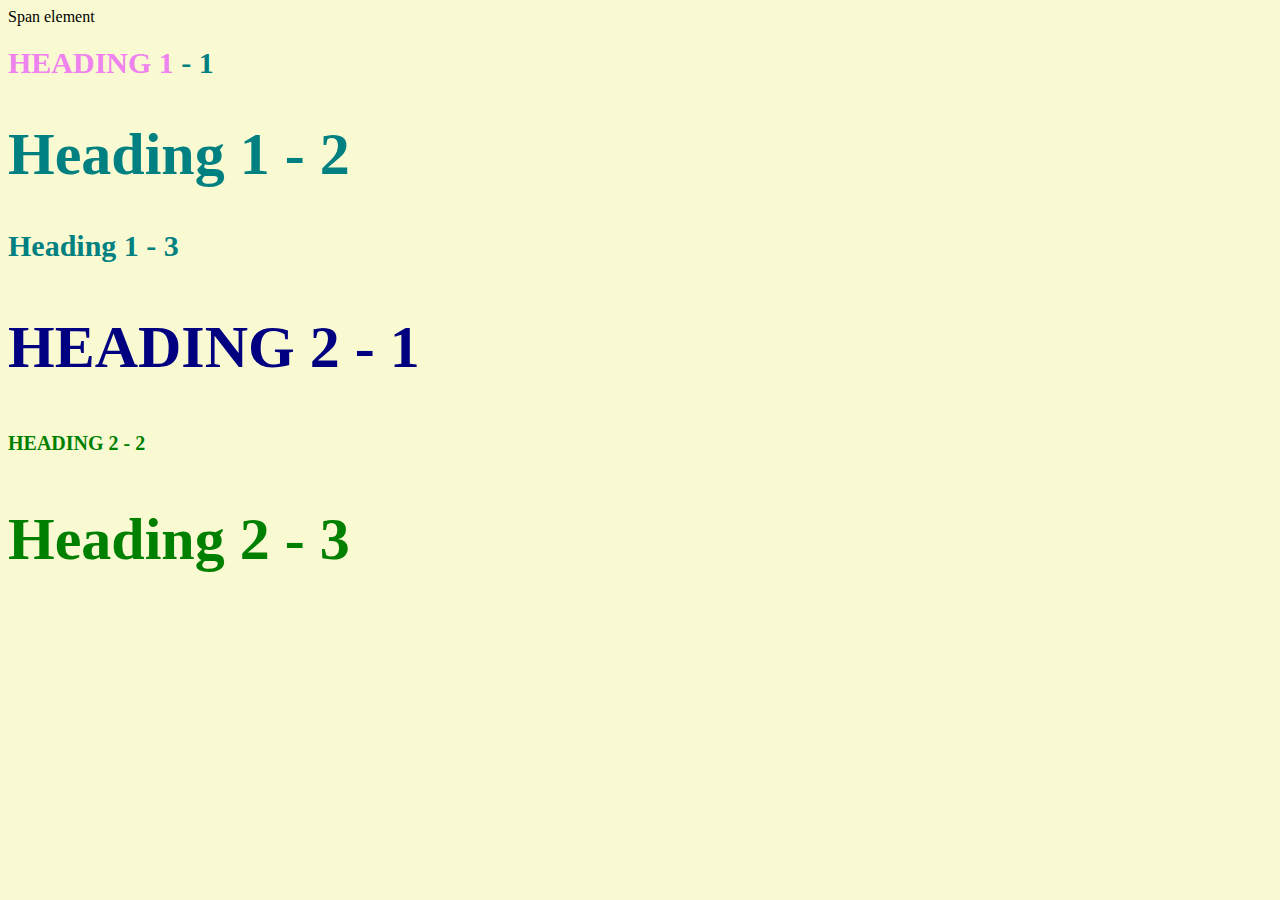
<file: style-test.html>
<!DOCTYPE html>
<html>
<head>
	<title>Style test</title>
	<link rel="stylesheet" type="text/css" href="css/test.css">
</head>
<body>
    <span>Span element</span>
	<h1 class="uppercase"><span>Heading 1</span> - 1</h1>
	<h1 class="big">Heading 1 - 2</h1>
	<h1>Heading 1 - 3</h1>
	<h2 class="big uppercase">Heading 2 - 1</h2>
	<h2 class="uppercase">Heading 2 - 2</h2>
	<h2 class="big">Heading 2 - 3</h2>

</body>
</html>
</file>
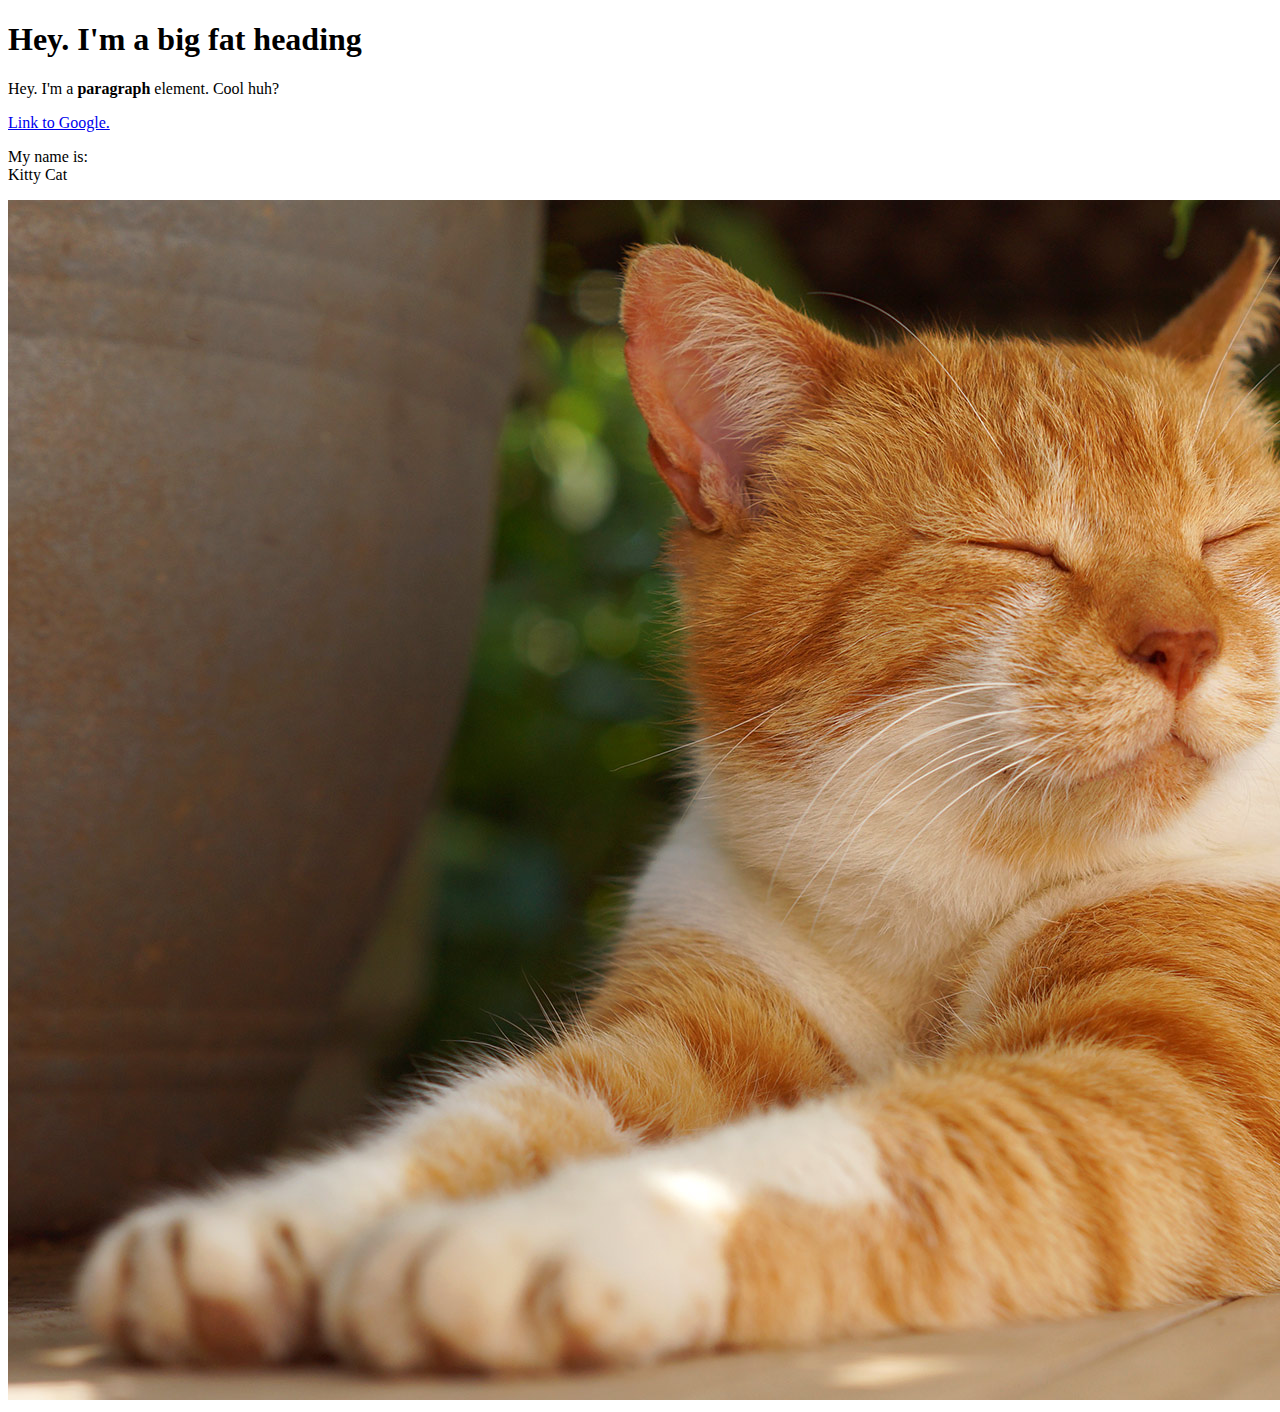
<file: test.html>
<!DOCTYPE html>
<html>
<head>
	<title>Test Page</title>
</head>
<body>
	<h1>Hey. I'm a big fat heading</h1>
	<p>Hey. I'm a <b>paragraph</b> element. Cool huh? </p>
	<a href="https://google.com" target="_blank" title="Let's go to Google">Link to Google.</a>
	<p>My name is:<br>Kitty Cat</p>
	<img src="img/ChillCat.jpg">
</body>
</html>
</file>
<file: css/test.css>
body{
	background-color: lightgoldenrodyellow;
}
h1{
	font-size: 30px;
	color: teal;
}
h2{
	color: red;
	font-size: 20px;
}

h2{
	color: green;
}

.big{
	font-size: 60px;
}

.uppercase{
	text-transform: uppercase;
}

.big.uppercase{
	color: navy;
}

h1 span{
	color: violet;
}
</file>
